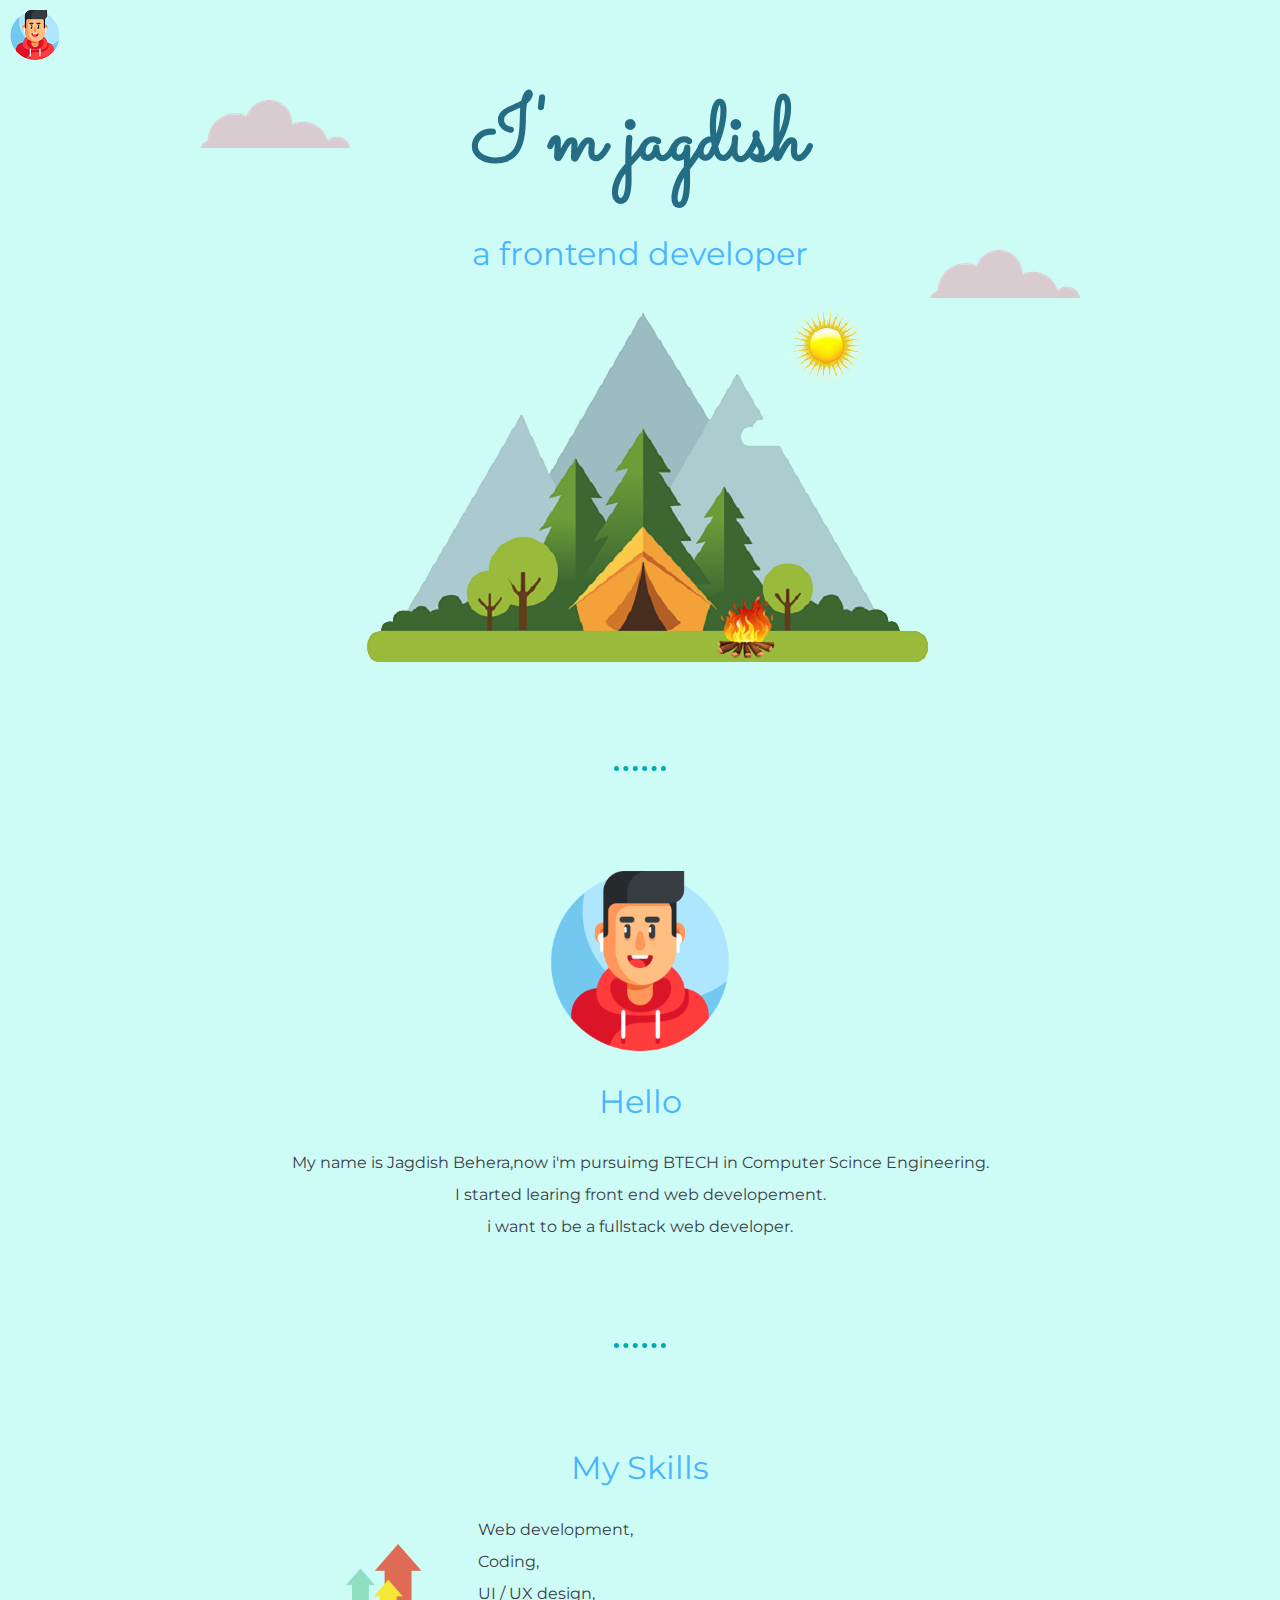
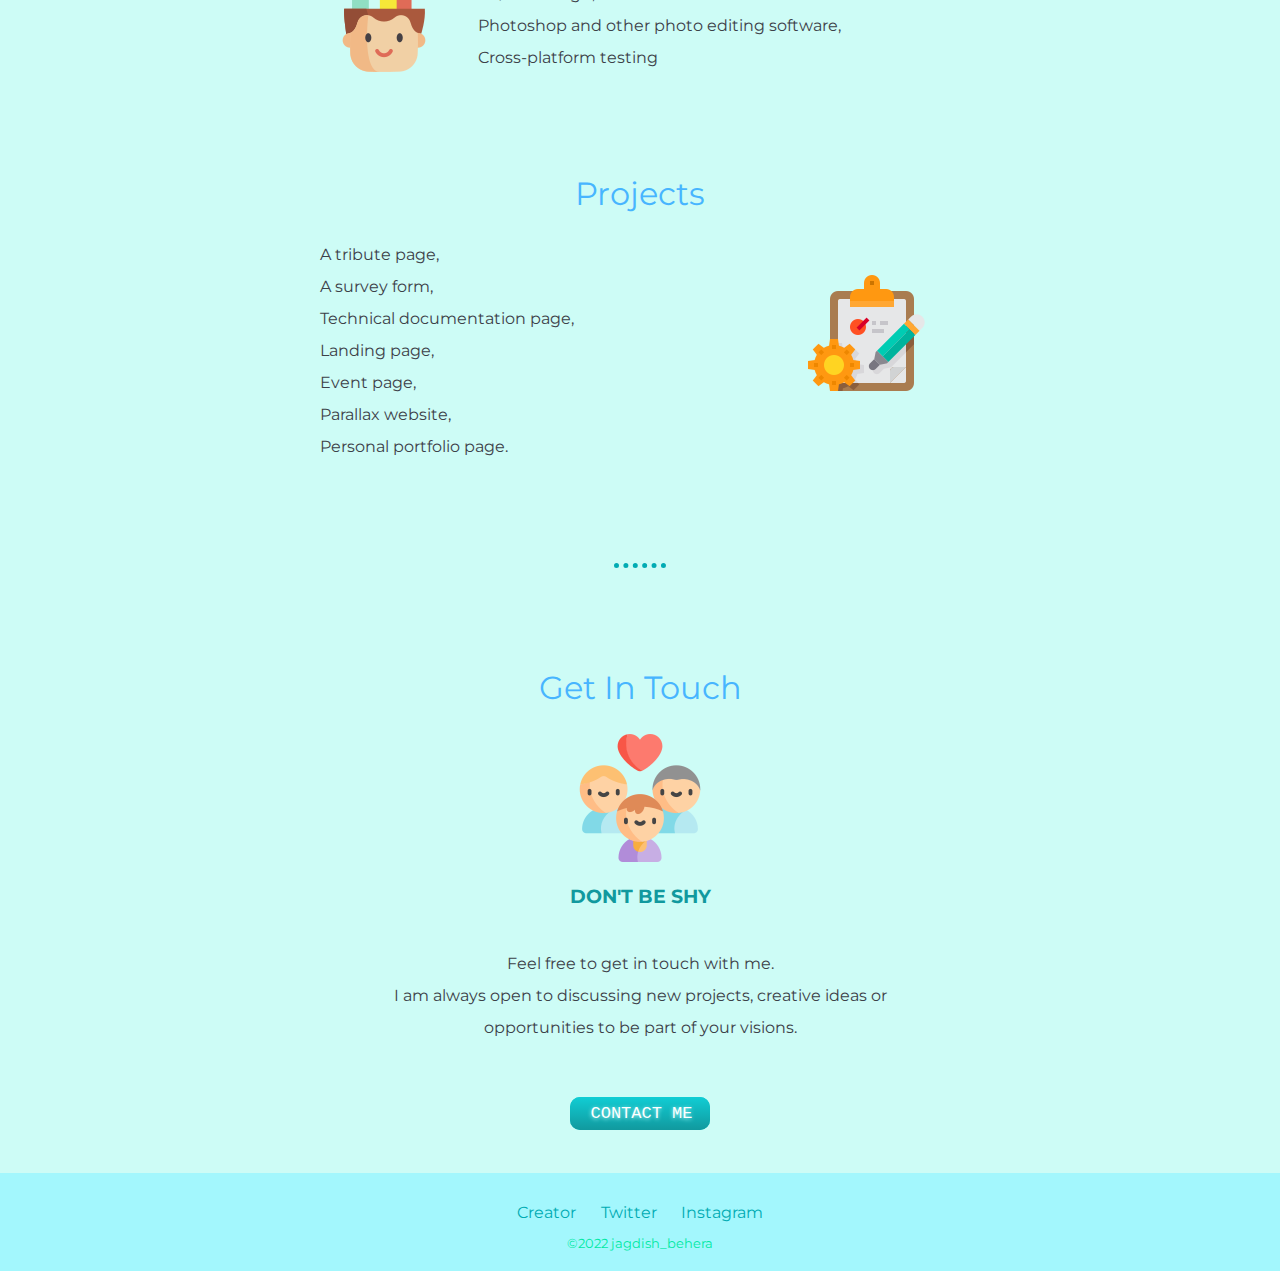
<file: index.html>
<!DOCTYPE html>
<html lang="en">

<head>
    <meta charset="UTF-8">
    <meta http-equiv="X-UA-Compatible" content="IE=edge">
    <meta name="viewport" content="width=device-width, initial-scale=1.0">
    <link rel="stylesheet" href="style1.css">
    <link rel="icon" href="favicon.ico">
    <link rel="preconnect" href="https://fonts.googleapis.com">
    <link rel="preconnect" href="https://fonts.gstatic.com" crossorigin>
    <link href="https://fonts.googleapis.com/css2?family=Montserrat&family=Pacifico&family=Sacramento&display=swap"
        rel="stylesheet">

    <title>jagdish</title>
</head>

<body>
    <div class="top-container">
        <!-- <img src="../css/CSS - My Site Images/Developer, freelancer, programmer, user, web developer icon - Download on Iconfinder.png"> -->
        <img class="top-cloud" src="cloud.png" alt="cloud-img">
        <img class="icon" src="apple-touch-icon-removebg-preview.png">
        <h1>I'm jagdish</h1>
        <p>
        <h2>a frontend developer</h2>
        </p>
        <img class="camp" src="wild_mountains_tent_bonfire-removebg-preview.png"
            alt="mountstains">
        <img class="bottom-cloud" src="cloud.png" alt="cloud-img">
    </div>
    <hr>
    <div class="middle-container">
        <div class="profile">
            <img class="pic" src="apple-touch-icon.png" alt="">
            <h2>Hello</h2>
            <p class="about">My name is Jagdish Behera,now i'm pursuimg BTECH in Computer Scince Engineering.<br>I started learing
                front
                end web developement.<br>
                i want to be a fullstack web developer.</p>
        </div>
        <hr>
        <div class="skills">

            <h2>My Skills</h2>

            <div class="skill-row">
                <img class="code-img" src="skills.png" alt="code-img">
                <p>Web development,<br>
                    Coding,<br>
                    UI / UX design,<br>
                    Photoshop and other photo editing software,<br>
                    Cross-platform testing</p>
            </div>

            <h2>Projects</h2>

            <div class="skill-row">
                <div class="project">
                    <img class="project-img" src="clipboard.png" alt="project-img">
                    <p>A tribute page,<br>
                        A survey form,<br>
                        Technical documentation page,<br>
                        Landing page,<br>
                        Event page,<br>
                        Parallax website,<br>
                        Personal portfolio page.
                    </p>
                </div>
            </div>
        </div>
        <hr>
        <div class="contact-me">
            <h2>Get In Touch</h2>
            <img class="support" src="volunteer.png" alt="care-img">
            <h3>DON'T BE SHY</h3>
            <p class="contact-message"> Feel free to get in touch with me.<br>
                I am always open to discussing new projects, creative ideas or opportunities to be part of your visions.
            </p>
            <a class="btn" href="contact1.html">CONTACT ME</a>

        </div>
    </div>

    <div class="bottom-container">
        <a class="footer-link" href="https://www.instagram.com/jagdish_behera._?r=nametag">Creator</a>
        <a class="footer-link" href="h-behera-50405a2https://www.linkedin.com/in/jagdis3a">Twitter</a>
        <a class="footer-link" href="https://www.instagram.com/jagdish_behera._?r=nametag">Instagram</a>
        <p class="copt-right">©2022 jagdish_behera</p>
    </div>
</body>

</html>
</file>
<file: style1.css>
body {
    background-color: #CDFCF6;
    margin: 10px 0 0 0;
    text-align: center;
    font-family: 'Lucida Sans', 'Lucida Sans Regular', 'Lucida Grande', 'Lucida Sans Unicode', Geneva, Verdana, sans-serif;
    /* font-family: 'Pacifico', cursive; */
}

h1 {
    font-size:5.625em;
    margin-top: 75px;
    margin-bottom:0px;
    font-family: 'Sacramento', cursive;
    color:#256D85;
    
}

h2 {
    font-family: 'Montserrat', sans-serif;
    color:#47B5FF;
    font-size:2rem;
    font-weight: normal;
}


h3 {
    font-family: 'Montserrat', sans-serif;
    color:#11999E;
}  
p{
    font-family: 'Montserrat', sans-serif;
    color:#3C4048;
}
a{
    color:#00ABB3;
}
.dev{
    position:absolute;
    top: 0px;
    left: 0px;
}
/* .pic{
    margin-top: 3.6rem;
} */
.top-cloud {
    position: absolute;
    left: 200px;
    top: 100px;
}

.bottom-cloud {
    position: absolute;
    right: 200px;
    top: 250px;
}
.copt-right{
    margin-bottom: 0;
    padding-bottom: 20px;
    font-size: small;
    color: #00e9a3;
}
.camp {
    position:relative;
    /* bottom:40px; */
}
.about{
    line-height: 2;
}
.skill-row{
    width: 50%;
    margin: 10px auto 100px auto;
    text-align:left;
    line-height:2;
}
.code-img{
    float:left;
    margin-top: 30px;
    margin-right:30px;
}

.project-img{
    float:right;
    margin-top: 30px;
    margin-right:30px;
}
.icon{
    size:10px;
    position:fixed;
    left: 10px;
    top: 10px;
}
.help{
    line-height: 2;

}
hr
{
    border-style: dotted none none;
    border-color:#00ABB3;
    border-width:5px;
    width:4%; 
    margin: 100px auto;
}
a{
    font-family: 'Montserrat', sans-serif;
    margin:20PX 10PX;
    text-decoration: none;
}
a:hover{
    color: #fd3682;
}
.contact-message{
    width: 40%;
    line-height: 2;
    margin: 40px auto 60px;
}
.btn {
    background: #11cdd4;
    background-image: -webkit-linear-gradient(top, #11cdd4, #11999e);
    background-image: -moz-linear-gradient(top, #11cdd4, #11999e);
    background-image: -ms-linear-gradient(top, #11cdd4, #11999e);
    background-image: -o-linear-gradient(top, #11cdd4, #11999e);
    background-image: linear-gradient(to bottom, #11cdd4, #11999e);
    -webkit-border-radius: 10;
    -moz-border-radius: 10;
    border-radius: 10px;
    text-shadow: 0px 1px 4px #b1fafa;
    font-family: Courier New;
    color: #ffffff;
    font-size: 17px;
    padding: 7px 17px 7px 20px;
    text-decoration: none;
  }
  
  .btn:hover {
    background: #30e3cb;
    background-image: -webkit-linear-gradient(top, #30e3cb, #2bc4ad);
    background-image: -moz-linear-gradient(top, #30e3cb, #2bc4ad);
    background-image: -ms-linear-gradient(top, #30e3cb, #2bc4ad);
    background-image: -o-linear-gradient(top, #30e3cb, #2bc4ad);
    background-image: linear-gradient(to bottom, #30e3cb, #2bc4ad);
    text-decoration: none;
  }
/* .top-container {
    background-color: aqua;
    width: 200px;
    height: 200px;
    padding: 20px;
    border:solid 10px;
} */

 .middle-container{
   margin: 75px 0 50px;
}

.bottom-container {
    margin: 50px 0 0px;
    background-color: #a3f7fd;
    padding: 30px 0 0px;
}
</file>
